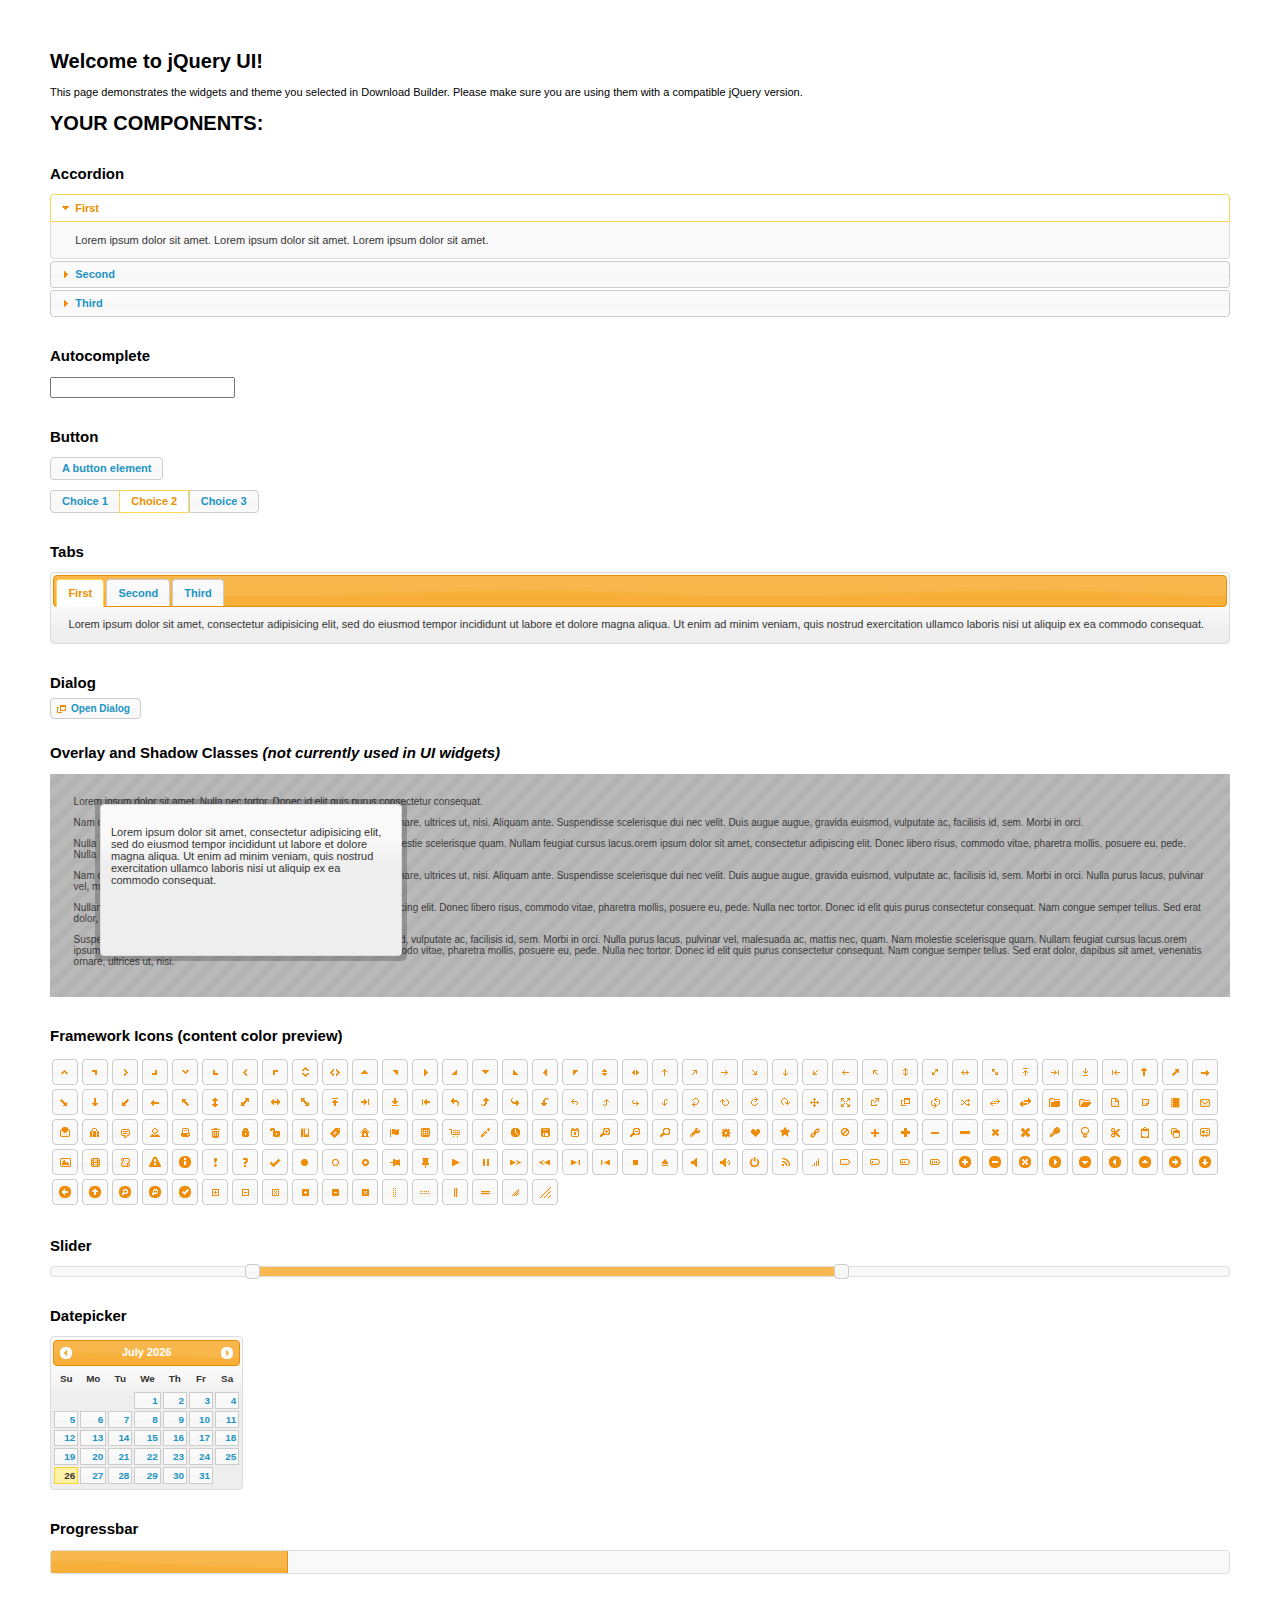
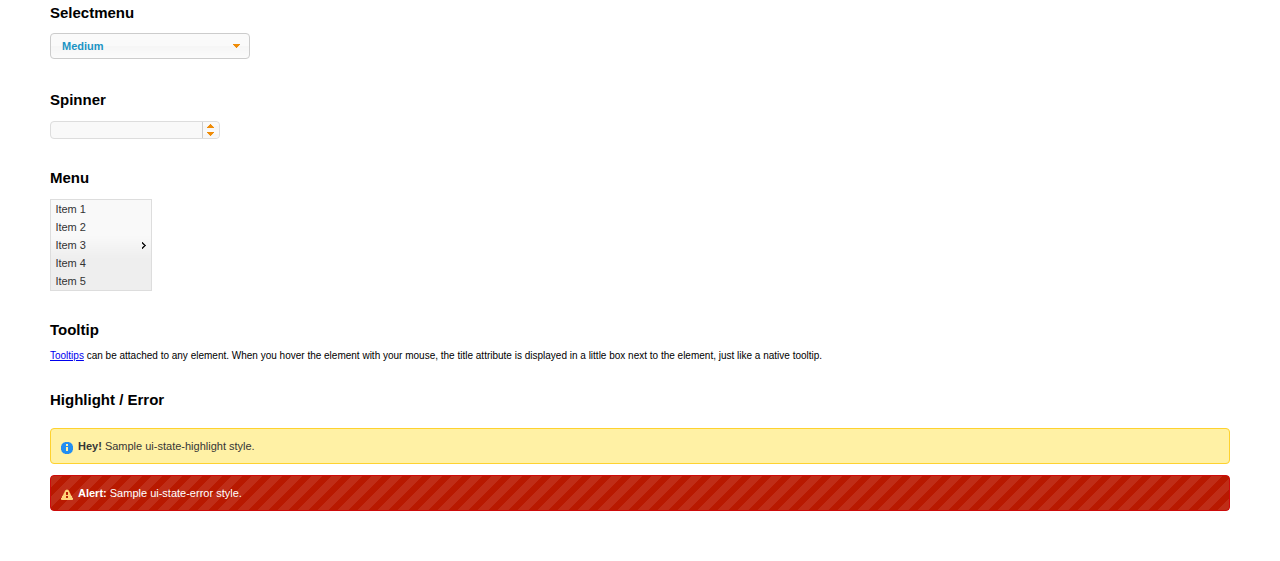
<file: jquery/index.html>
<!doctype html>
<html lang="us">
<head>
	<meta charset="utf-8">
	<title>jQuery UI Example Page</title>
	<link href="jquery-ui.css" rel="stylesheet">
	<style>
	body{
		font: 62.5% "Trebuchet MS", sans-serif;
		margin: 50px;
	}
	.demoHeaders {
		margin-top: 2em;
	}
	#dialog-link {
		padding: .4em 1em .4em 20px;
		text-decoration: none;
		position: relative;
	}
	#dialog-link span.ui-icon {
		margin: 0 5px 0 0;
		position: absolute;
		left: .2em;
		top: 50%;
		margin-top: -8px;
	}
	#icons {
		margin: 0;
		padding: 0;
	}
	#icons li {
		margin: 2px;
		position: relative;
		padding: 4px 0;
		cursor: pointer;
		float: left;
		list-style: none;
	}
	#icons span.ui-icon {
		float: left;
		margin: 0 4px;
	}
	.fakewindowcontain .ui-widget-overlay {
		position: absolute;
	}
	select {
		width: 200px;
	}
	</style>
</head>
<body>

<h1>Welcome to jQuery UI!</h1>

<div class="ui-widget">
	<p>This page demonstrates the widgets and theme you selected in Download Builder. Please make sure you are using them with a compatible jQuery version.</p>
</div>

<h1>YOUR COMPONENTS:</h1>


<!-- Accordion -->
<h2 class="demoHeaders">Accordion</h2>
<div id="accordion">
	<h3>First</h3>
	<div>Lorem ipsum dolor sit amet. Lorem ipsum dolor sit amet. Lorem ipsum dolor sit amet.</div>
	<h3>Second</h3>
	<div>Phasellus mattis tincidunt nibh.</div>
	<h3>Third</h3>
	<div>Nam dui erat, auctor a, dignissim quis.</div>
</div>



<!-- Autocomplete -->
<h2 class="demoHeaders">Autocomplete</h2>
<div>
	<input id="autocomplete" title="type &quot;a&quot;">
</div>



<!-- Button -->
<h2 class="demoHeaders">Button</h2>
<button id="button">A button element</button>
<form style="margin-top: 1em;">
	<div id="radioset">
		<input type="radio" id="radio1" name="radio"><label for="radio1">Choice 1</label>
		<input type="radio" id="radio2" name="radio" checked="checked"><label for="radio2">Choice 2</label>
		<input type="radio" id="radio3" name="radio"><label for="radio3">Choice 3</label>
	</div>
</form>



<!-- Tabs -->
<h2 class="demoHeaders">Tabs</h2>
<div id="tabs">
	<ul>
		<li><a href="#tabs-1">First</a></li>
		<li><a href="#tabs-2">Second</a></li>
		<li><a href="#tabs-3">Third</a></li>
	</ul>
	<div id="tabs-1">Lorem ipsum dolor sit amet, consectetur adipisicing elit, sed do eiusmod tempor incididunt ut labore et dolore magna aliqua. Ut enim ad minim veniam, quis nostrud exercitation ullamco laboris nisi ut aliquip ex ea commodo consequat.</div>
	<div id="tabs-2">Phasellus mattis tincidunt nibh. Cras orci urna, blandit id, pretium vel, aliquet ornare, felis. Maecenas scelerisque sem non nisl. Fusce sed lorem in enim dictum bibendum.</div>
	<div id="tabs-3">Nam dui erat, auctor a, dignissim quis, sollicitudin eu, felis. Pellentesque nisi urna, interdum eget, sagittis et, consequat vestibulum, lacus. Mauris porttitor ullamcorper augue.</div>
</div>



<!-- Dialog NOTE: Dialog is not generated by UI in this demo so it can be visually styled in themeroller-->
<h2 class="demoHeaders">Dialog</h2>
<p><a href="#" id="dialog-link" class="ui-state-default ui-corner-all"><span class="ui-icon ui-icon-newwin"></span>Open Dialog</a></p>

<h2 class="demoHeaders">Overlay and Shadow Classes <em>(not currently used in UI widgets)</em></h2>
<div style="position: relative; width: 96%; height: 200px; padding:1% 2%; overflow:hidden;" class="fakewindowcontain">
	<p>Lorem ipsum dolor sit amet,  Nulla nec tortor. Donec id elit quis purus consectetur consequat. </p><p>Nam congue semper tellus. Sed erat dolor, dapibus sit amet, venenatis ornare, ultrices ut, nisi. Aliquam ante. Suspendisse scelerisque dui nec velit. Duis augue augue, gravida euismod, vulputate ac, facilisis id, sem. Morbi in orci. </p><p>Nulla purus lacus, pulvinar vel, malesuada ac, mattis nec, quam. Nam molestie scelerisque quam. Nullam feugiat cursus lacus.orem ipsum dolor sit amet, consectetur adipiscing elit. Donec libero risus, commodo vitae, pharetra mollis, posuere eu, pede. Nulla nec tortor. Donec id elit quis purus consectetur consequat. </p><p>Nam congue semper tellus. Sed erat dolor, dapibus sit amet, venenatis ornare, ultrices ut, nisi. Aliquam ante. Suspendisse scelerisque dui nec velit. Duis augue augue, gravida euismod, vulputate ac, facilisis id, sem. Morbi in orci. Nulla purus lacus, pulvinar vel, malesuada ac, mattis nec, quam. Nam molestie scelerisque quam. </p><p>Nullam feugiat cursus lacus.orem ipsum dolor sit amet, consectetur adipiscing elit. Donec libero risus, commodo vitae, pharetra mollis, posuere eu, pede. Nulla nec tortor. Donec id elit quis purus consectetur consequat. Nam congue semper tellus. Sed erat dolor, dapibus sit amet, venenatis ornare, ultrices ut, nisi. Aliquam ante. </p><p>Suspendisse scelerisque dui nec velit. Duis augue augue, gravida euismod, vulputate ac, facilisis id, sem. Morbi in orci. Nulla purus lacus, pulvinar vel, malesuada ac, mattis nec, quam. Nam molestie scelerisque quam. Nullam feugiat cursus lacus.orem ipsum dolor sit amet, consectetur adipiscing elit. Donec libero risus, commodo vitae, pharetra mollis, posuere eu, pede. Nulla nec tortor. Donec id elit quis purus consectetur consequat. Nam congue semper tellus. Sed erat dolor, dapibus sit amet, venenatis ornare, ultrices ut, nisi. </p>

	<!-- ui-dialog -->
	<div class="ui-overlay"><div class="ui-widget-overlay"></div><div class="ui-widget-shadow ui-corner-all" style="width: 302px; height: 152px; position: absolute; left: 50px; top: 30px;"></div></div>
	<div style="position: absolute; width: 280px; height: 130px;left: 50px; top: 30px; padding: 10px;" class="ui-widget ui-widget-content ui-corner-all">
		<div class="ui-dialog-content ui-widget-content" style="background: none; border: 0;">
			<p>Lorem ipsum dolor sit amet, consectetur adipisicing elit, sed do eiusmod tempor incididunt ut labore et dolore magna aliqua. Ut enim ad minim veniam, quis nostrud exercitation ullamco laboris nisi ut aliquip ex ea commodo consequat.</p>
		</div>
	</div>

</div>

<!-- ui-dialog -->
<div id="dialog" title="Dialog Title">
	<p>Lorem ipsum dolor sit amet, consectetur adipisicing elit, sed do eiusmod tempor incididunt ut labore et dolore magna aliqua. Ut enim ad minim veniam, quis nostrud exercitation ullamco laboris nisi ut aliquip ex ea commodo consequat.</p>
</div>



<h2 class="demoHeaders">Framework Icons (content color preview)</h2>
<ul id="icons" class="ui-widget ui-helper-clearfix">
	<li class="ui-state-default ui-corner-all" title=".ui-icon-carat-1-n"><span class="ui-icon ui-icon-carat-1-n"></span></li>
	<li class="ui-state-default ui-corner-all" title=".ui-icon-carat-1-ne"><span class="ui-icon ui-icon-carat-1-ne"></span></li>
	<li class="ui-state-default ui-corner-all" title=".ui-icon-carat-1-e"><span class="ui-icon ui-icon-carat-1-e"></span></li>
	<li class="ui-state-default ui-corner-all" title=".ui-icon-carat-1-se"><span class="ui-icon ui-icon-carat-1-se"></span></li>
	<li class="ui-state-default ui-corner-all" title=".ui-icon-carat-1-s"><span class="ui-icon ui-icon-carat-1-s"></span></li>
	<li class="ui-state-default ui-corner-all" title=".ui-icon-carat-1-sw"><span class="ui-icon ui-icon-carat-1-sw"></span></li>
	<li class="ui-state-default ui-corner-all" title=".ui-icon-carat-1-w"><span class="ui-icon ui-icon-carat-1-w"></span></li>
	<li class="ui-state-default ui-corner-all" title=".ui-icon-carat-1-nw"><span class="ui-icon ui-icon-carat-1-nw"></span></li>
	<li class="ui-state-default ui-corner-all" title=".ui-icon-carat-2-n-s"><span class="ui-icon ui-icon-carat-2-n-s"></span></li>
	<li class="ui-state-default ui-corner-all" title=".ui-icon-carat-2-e-w"><span class="ui-icon ui-icon-carat-2-e-w"></span></li>
	<li class="ui-state-default ui-corner-all" title=".ui-icon-triangle-1-n"><span class="ui-icon ui-icon-triangle-1-n"></span></li>
	<li class="ui-state-default ui-corner-all" title=".ui-icon-triangle-1-ne"><span class="ui-icon ui-icon-triangle-1-ne"></span></li>
	<li class="ui-state-default ui-corner-all" title=".ui-icon-triangle-1-e"><span class="ui-icon ui-icon-triangle-1-e"></span></li>
	<li class="ui-state-default ui-corner-all" title=".ui-icon-triangle-1-se"><span class="ui-icon ui-icon-triangle-1-se"></span></li>
	<li class="ui-state-default ui-corner-all" title=".ui-icon-triangle-1-s"><span class="ui-icon ui-icon-triangle-1-s"></span></li>
	<li class="ui-state-default ui-corner-all" title=".ui-icon-triangle-1-sw"><span class="ui-icon ui-icon-triangle-1-sw"></span></li>
	<li class="ui-state-default ui-corner-all" title=".ui-icon-triangle-1-w"><span class="ui-icon ui-icon-triangle-1-w"></span></li>
	<li class="ui-state-default ui-corner-all" title=".ui-icon-triangle-1-nw"><span class="ui-icon ui-icon-triangle-1-nw"></span></li>
	<li class="ui-state-default ui-corner-all" title=".ui-icon-triangle-2-n-s"><span class="ui-icon ui-icon-triangle-2-n-s"></span></li>
	<li class="ui-state-default ui-corner-all" title=".ui-icon-triangle-2-e-w"><span class="ui-icon ui-icon-triangle-2-e-w"></span></li>
	<li class="ui-state-default ui-corner-all" title=".ui-icon-arrow-1-n"><span class="ui-icon ui-icon-arrow-1-n"></span></li>
	<li class="ui-state-default ui-corner-all" title=".ui-icon-arrow-1-ne"><span class="ui-icon ui-icon-arrow-1-ne"></span></li>
	<li class="ui-state-default ui-corner-all" title=".ui-icon-arrow-1-e"><span class="ui-icon ui-icon-arrow-1-e"></span></li>
	<li class="ui-state-default ui-corner-all" title=".ui-icon-arrow-1-se"><span class="ui-icon ui-icon-arrow-1-se"></span></li>
	<li class="ui-state-default ui-corner-all" title=".ui-icon-arrow-1-s"><span class="ui-icon ui-icon-arrow-1-s"></span></li>
	<li class="ui-state-default ui-corner-all" title=".ui-icon-arrow-1-sw"><span class="ui-icon ui-icon-arrow-1-sw"></span></li>
	<li class="ui-state-default ui-corner-all" title=".ui-icon-arrow-1-w"><span class="ui-icon ui-icon-arrow-1-w"></span></li>
	<li class="ui-state-default ui-corner-all" title=".ui-icon-arrow-1-nw"><span class="ui-icon ui-icon-arrow-1-nw"></span></li>
	<li class="ui-state-default ui-corner-all" title=".ui-icon-arrow-2-n-s"><span class="ui-icon ui-icon-arrow-2-n-s"></span></li>
	<li class="ui-state-default ui-corner-all" title=".ui-icon-arrow-2-ne-sw"><span class="ui-icon ui-icon-arrow-2-ne-sw"></span></li>
	<li class="ui-state-default ui-corner-all" title=".ui-icon-arrow-2-e-w"><span class="ui-icon ui-icon-arrow-2-e-w"></span></li>
	<li class="ui-state-default ui-corner-all" title=".ui-icon-arrow-2-se-nw"><span class="ui-icon ui-icon-arrow-2-se-nw"></span></li>
	<li class="ui-state-default ui-corner-all" title=".ui-icon-arrowstop-1-n"><span class="ui-icon ui-icon-arrowstop-1-n"></span></li>
	<li class="ui-state-default ui-corner-all" title=".ui-icon-arrowstop-1-e"><span class="ui-icon ui-icon-arrowstop-1-e"></span></li>
	<li class="ui-state-default ui-corner-all" title=".ui-icon-arrowstop-1-s"><span class="ui-icon ui-icon-arrowstop-1-s"></span></li>
	<li class="ui-state-default ui-corner-all" title=".ui-icon-arrowstop-1-w"><span class="ui-icon ui-icon-arrowstop-1-w"></span></li>
	<li class="ui-state-default ui-corner-all" title=".ui-icon-arrowthick-1-n"><span class="ui-icon ui-icon-arrowthick-1-n"></span></li>
	<li class="ui-state-default ui-corner-all" title=".ui-icon-arrowthick-1-ne"><span class="ui-icon ui-icon-arrowthick-1-ne"></span></li>
	<li class="ui-state-default ui-corner-all" title=".ui-icon-arrowthick-1-e"><span class="ui-icon ui-icon-arrowthick-1-e"></span></li>
	<li class="ui-state-default ui-corner-all" title=".ui-icon-arrowthick-1-se"><span class="ui-icon ui-icon-arrowthick-1-se"></span></li>
	<li class="ui-state-default ui-corner-all" title=".ui-icon-arrowthick-1-s"><span class="ui-icon ui-icon-arrowthick-1-s"></span></li>
	<li class="ui-state-default ui-corner-all" title=".ui-icon-arrowthick-1-sw"><span class="ui-icon ui-icon-arrowthick-1-sw"></span></li>
	<li class="ui-state-default ui-corner-all" title=".ui-icon-arrowthick-1-w"><span class="ui-icon ui-icon-arrowthick-1-w"></span></li>
	<li class="ui-state-default ui-corner-all" title=".ui-icon-arrowthick-1-nw"><span class="ui-icon ui-icon-arrowthick-1-nw"></span></li>
	<li class="ui-state-default ui-corner-all" title=".ui-icon-arrowthick-2-n-s"><span class="ui-icon ui-icon-arrowthick-2-n-s"></span></li>
	<li class="ui-state-default ui-corner-all" title=".ui-icon-arrowthick-2-ne-sw"><span class="ui-icon ui-icon-arrowthick-2-ne-sw"></span></li>
	<li class="ui-state-default ui-corner-all" title=".ui-icon-arrowthick-2-e-w"><span class="ui-icon ui-icon-arrowthick-2-e-w"></span></li>
	<li class="ui-state-default ui-corner-all" title=".ui-icon-arrowthick-2-se-nw"><span class="ui-icon ui-icon-arrowthick-2-se-nw"></span></li>
	<li class="ui-state-default ui-corner-all" title=".ui-icon-arrowthickstop-1-n"><span class="ui-icon ui-icon-arrowthickstop-1-n"></span></li>
	<li class="ui-state-default ui-corner-all" title=".ui-icon-arrowthickstop-1-e"><span class="ui-icon ui-icon-arrowthickstop-1-e"></span></li>
	<li class="ui-state-default ui-corner-all" title=".ui-icon-arrowthickstop-1-s"><span class="ui-icon ui-icon-arrowthickstop-1-s"></span></li>
	<li class="ui-state-default ui-corner-all" title=".ui-icon-arrowthickstop-1-w"><span class="ui-icon ui-icon-arrowthickstop-1-w"></span></li>
	<li class="ui-state-default ui-corner-all" title=".ui-icon-arrowreturnthick-1-w"><span class="ui-icon ui-icon-arrowreturnthick-1-w"></span></li>
	<li class="ui-state-default ui-corner-all" title=".ui-icon-arrowreturnthick-1-n"><span class="ui-icon ui-icon-arrowreturnthick-1-n"></span></li>
	<li class="ui-state-default ui-corner-all" title=".ui-icon-arrowreturnthick-1-e"><span class="ui-icon ui-icon-arrowreturnthick-1-e"></span></li>
	<li class="ui-state-default ui-corner-all" title=".ui-icon-arrowreturnthick-1-s"><span class="ui-icon ui-icon-arrowreturnthick-1-s"></span></li>
	<li class="ui-state-default ui-corner-all" title=".ui-icon-arrowreturn-1-w"><span class="ui-icon ui-icon-arrowreturn-1-w"></span></li>
	<li class="ui-state-default ui-corner-all" title=".ui-icon-arrowreturn-1-n"><span class="ui-icon ui-icon-arrowreturn-1-n"></span></li>
	<li class="ui-state-default ui-corner-all" title=".ui-icon-arrowreturn-1-e"><span class="ui-icon ui-icon-arrowreturn-1-e"></span></li>
	<li class="ui-state-default ui-corner-all" title=".ui-icon-arrowreturn-1-s"><span class="ui-icon ui-icon-arrowreturn-1-s"></span></li>
	<li class="ui-state-default ui-corner-all" title=".ui-icon-arrowrefresh-1-w"><span class="ui-icon ui-icon-arrowrefresh-1-w"></span></li>
	<li class="ui-state-default ui-corner-all" title=".ui-icon-arrowrefresh-1-n"><span class="ui-icon ui-icon-arrowrefresh-1-n"></span></li>
	<li class="ui-state-default ui-corner-all" title=".ui-icon-arrowrefresh-1-e"><span class="ui-icon ui-icon-arrowrefresh-1-e"></span></li>
	<li class="ui-state-default ui-corner-all" title=".ui-icon-arrowrefresh-1-s"><span class="ui-icon ui-icon-arrowrefresh-1-s"></span></li>
	<li class="ui-state-default ui-corner-all" title=".ui-icon-arrow-4"><span class="ui-icon ui-icon-arrow-4"></span></li>
	<li class="ui-state-default ui-corner-all" title=".ui-icon-arrow-4-diag"><span class="ui-icon ui-icon-arrow-4-diag"></span></li>
	<li class="ui-state-default ui-corner-all" title=".ui-icon-extlink"><span class="ui-icon ui-icon-extlink"></span></li>
	<li class="ui-state-default ui-corner-all" title=".ui-icon-newwin"><span class="ui-icon ui-icon-newwin"></span></li>
	<li class="ui-state-default ui-corner-all" title=".ui-icon-refresh"><span class="ui-icon ui-icon-refresh"></span></li>
	<li class="ui-state-default ui-corner-all" title=".ui-icon-shuffle"><span class="ui-icon ui-icon-shuffle"></span></li>
	<li class="ui-state-default ui-corner-all" title=".ui-icon-transfer-e-w"><span class="ui-icon ui-icon-transfer-e-w"></span></li>
	<li class="ui-state-default ui-corner-all" title=".ui-icon-transferthick-e-w"><span class="ui-icon ui-icon-transferthick-e-w"></span></li>
	<li class="ui-state-default ui-corner-all" title=".ui-icon-folder-collapsed"><span class="ui-icon ui-icon-folder-collapsed"></span></li>
	<li class="ui-state-default ui-corner-all" title=".ui-icon-folder-open"><span class="ui-icon ui-icon-folder-open"></span></li>
	<li class="ui-state-default ui-corner-all" title=".ui-icon-document"><span class="ui-icon ui-icon-document"></span></li>
	<li class="ui-state-default ui-corner-all" title=".ui-icon-document-b"><span class="ui-icon ui-icon-document-b"></span></li>
	<li class="ui-state-default ui-corner-all" title=".ui-icon-note"><span class="ui-icon ui-icon-note"></span></li>
	<li class="ui-state-default ui-corner-all" title=".ui-icon-mail-closed"><span class="ui-icon ui-icon-mail-closed"></span></li>
	<li class="ui-state-default ui-corner-all" title=".ui-icon-mail-open"><span class="ui-icon ui-icon-mail-open"></span></li>
	<li class="ui-state-default ui-corner-all" title=".ui-icon-suitcase"><span class="ui-icon ui-icon-suitcase"></span></li>
	<li class="ui-state-default ui-corner-all" title=".ui-icon-comment"><span class="ui-icon ui-icon-comment"></span></li>
	<li class="ui-state-default ui-corner-all" title=".ui-icon-person"><span class="ui-icon ui-icon-person"></span></li>
	<li class="ui-state-default ui-corner-all" title=".ui-icon-print"><span class="ui-icon ui-icon-print"></span></li>
	<li class="ui-state-default ui-corner-all" title=".ui-icon-trash"><span class="ui-icon ui-icon-trash"></span></li>
	<li class="ui-state-default ui-corner-all" title=".ui-icon-locked"><span class="ui-icon ui-icon-locked"></span></li>
	<li class="ui-state-default ui-corner-all" title=".ui-icon-unlocked"><span class="ui-icon ui-icon-unlocked"></span></li>
	<li class="ui-state-default ui-corner-all" title=".ui-icon-bookmark"><span class="ui-icon ui-icon-bookmark"></span></li>
	<li class="ui-state-default ui-corner-all" title=".ui-icon-tag"><span class="ui-icon ui-icon-tag"></span></li>
	<li class="ui-state-default ui-corner-all" title=".ui-icon-home"><span class="ui-icon ui-icon-home"></span></li>
	<li class="ui-state-default ui-corner-all" title=".ui-icon-flag"><span class="ui-icon ui-icon-flag"></span></li>
	<li class="ui-state-default ui-corner-all" title=".ui-icon-calculator"><span class="ui-icon ui-icon-calculator"></span></li>
	<li class="ui-state-default ui-corner-all" title=".ui-icon-cart"><span class="ui-icon ui-icon-cart"></span></li>
	<li class="ui-state-default ui-corner-all" title=".ui-icon-pencil"><span class="ui-icon ui-icon-pencil"></span></li>
	<li class="ui-state-default ui-corner-all" title=".ui-icon-clock"><span class="ui-icon ui-icon-clock"></span></li>
	<li class="ui-state-default ui-corner-all" title=".ui-icon-disk"><span class="ui-icon ui-icon-disk"></span></li>
	<li class="ui-state-default ui-corner-all" title=".ui-icon-calendar"><span class="ui-icon ui-icon-calendar"></span></li>
	<li class="ui-state-default ui-corner-all" title=".ui-icon-zoomin"><span class="ui-icon ui-icon-zoomin"></span></li>
	<li class="ui-state-default ui-corner-all" title=".ui-icon-zoomout"><span class="ui-icon ui-icon-zoomout"></span></li>
	<li class="ui-state-default ui-corner-all" title=".ui-icon-search"><span class="ui-icon ui-icon-search"></span></li>
	<li class="ui-state-default ui-corner-all" title=".ui-icon-wrench"><span class="ui-icon ui-icon-wrench"></span></li>
	<li class="ui-state-default ui-corner-all" title=".ui-icon-gear"><span class="ui-icon ui-icon-gear"></span></li>
	<li class="ui-state-default ui-corner-all" title=".ui-icon-heart"><span class="ui-icon ui-icon-heart"></span></li>
	<li class="ui-state-default ui-corner-all" title=".ui-icon-star"><span class="ui-icon ui-icon-star"></span></li>
	<li class="ui-state-default ui-corner-all" title=".ui-icon-link"><span class="ui-icon ui-icon-link"></span></li>
	<li class="ui-state-default ui-corner-all" title=".ui-icon-cancel"><span class="ui-icon ui-icon-cancel"></span></li>
	<li class="ui-state-default ui-corner-all" title=".ui-icon-plus"><span class="ui-icon ui-icon-plus"></span></li>
	<li class="ui-state-default ui-corner-all" title=".ui-icon-plusthick"><span class="ui-icon ui-icon-plusthick"></span></li>
	<li class="ui-state-default ui-corner-all" title=".ui-icon-minus"><span class="ui-icon ui-icon-minus"></span></li>
	<li class="ui-state-default ui-corner-all" title=".ui-icon-minusthick"><span class="ui-icon ui-icon-minusthick"></span></li>
	<li class="ui-state-default ui-corner-all" title=".ui-icon-close"><span class="ui-icon ui-icon-close"></span></li>
	<li class="ui-state-default ui-corner-all" title=".ui-icon-closethick"><span class="ui-icon ui-icon-closethick"></span></li>
	<li class="ui-state-default ui-corner-all" title=".ui-icon-key"><span class="ui-icon ui-icon-key"></span></li>
	<li class="ui-state-default ui-corner-all" title=".ui-icon-lightbulb"><span class="ui-icon ui-icon-lightbulb"></span></li>
	<li class="ui-state-default ui-corner-all" title=".ui-icon-scissors"><span class="ui-icon ui-icon-scissors"></span></li>
	<li class="ui-state-default ui-corner-all" title=".ui-icon-clipboard"><span class="ui-icon ui-icon-clipboard"></span></li>
	<li class="ui-state-default ui-corner-all" title=".ui-icon-copy"><span class="ui-icon ui-icon-copy"></span></li>
	<li class="ui-state-default ui-corner-all" title=".ui-icon-contact"><span class="ui-icon ui-icon-contact"></span></li>
	<li class="ui-state-default ui-corner-all" title=".ui-icon-image"><span class="ui-icon ui-icon-image"></span></li>
	<li class="ui-state-default ui-corner-all" title=".ui-icon-video"><span class="ui-icon ui-icon-video"></span></li>
	<li class="ui-state-default ui-corner-all" title=".ui-icon-script"><span class="ui-icon ui-icon-script"></span></li>
	<li class="ui-state-default ui-corner-all" title=".ui-icon-alert"><span class="ui-icon ui-icon-alert"></span></li>
	<li class="ui-state-default ui-corner-all" title=".ui-icon-info"><span class="ui-icon ui-icon-info"></span></li>
	<li class="ui-state-default ui-corner-all" title=".ui-icon-notice"><span class="ui-icon ui-icon-notice"></span></li>
	<li class="ui-state-default ui-corner-all" title=".ui-icon-help"><span class="ui-icon ui-icon-help"></span></li>
	<li class="ui-state-default ui-corner-all" title=".ui-icon-check"><span class="ui-icon ui-icon-check"></span></li>
	<li class="ui-state-default ui-corner-all" title=".ui-icon-bullet"><span class="ui-icon ui-icon-bullet"></span></li>
	<li class="ui-state-default ui-corner-all" title=".ui-icon-radio-off"><span class="ui-icon ui-icon-radio-off"></span></li>
	<li class="ui-state-default ui-corner-all" title=".ui-icon-radio-on"><span class="ui-icon ui-icon-radio-on"></span></li>
	<li class="ui-state-default ui-corner-all" title=".ui-icon-pin-w"><span class="ui-icon ui-icon-pin-w"></span></li>
	<li class="ui-state-default ui-corner-all" title=".ui-icon-pin-s"><span class="ui-icon ui-icon-pin-s"></span></li>
	<li class="ui-state-default ui-corner-all" title=".ui-icon-play"><span class="ui-icon ui-icon-play"></span></li>
	<li class="ui-state-default ui-corner-all" title=".ui-icon-pause"><span class="ui-icon ui-icon-pause"></span></li>
	<li class="ui-state-default ui-corner-all" title=".ui-icon-seek-next"><span class="ui-icon ui-icon-seek-next"></span></li>
	<li class="ui-state-default ui-corner-all" title=".ui-icon-seek-prev"><span class="ui-icon ui-icon-seek-prev"></span></li>
	<li class="ui-state-default ui-corner-all" title=".ui-icon-seek-end"><span class="ui-icon ui-icon-seek-end"></span></li>
	<li class="ui-state-default ui-corner-all" title=".ui-icon-seek-first"><span class="ui-icon ui-icon-seek-first"></span></li>
	<li class="ui-state-default ui-corner-all" title=".ui-icon-stop"><span class="ui-icon ui-icon-stop"></span></li>
	<li class="ui-state-default ui-corner-all" title=".ui-icon-eject"><span class="ui-icon ui-icon-eject"></span></li>
	<li class="ui-state-default ui-corner-all" title=".ui-icon-volume-off"><span class="ui-icon ui-icon-volume-off"></span></li>
	<li class="ui-state-default ui-corner-all" title=".ui-icon-volume-on"><span class="ui-icon ui-icon-volume-on"></span></li>
	<li class="ui-state-default ui-corner-all" title=".ui-icon-power"><span class="ui-icon ui-icon-power"></span></li>
	<li class="ui-state-default ui-corner-all" title=".ui-icon-signal-diag"><span class="ui-icon ui-icon-signal-diag"></span></li>
	<li class="ui-state-default ui-corner-all" title=".ui-icon-signal"><span class="ui-icon ui-icon-signal"></span></li>
	<li class="ui-state-default ui-corner-all" title=".ui-icon-battery-0"><span class="ui-icon ui-icon-battery-0"></span></li>
	<li class="ui-state-default ui-corner-all" title=".ui-icon-battery-1"><span class="ui-icon ui-icon-battery-1"></span></li>
	<li class="ui-state-default ui-corner-all" title=".ui-icon-battery-2"><span class="ui-icon ui-icon-battery-2"></span></li>
	<li class="ui-state-default ui-corner-all" title=".ui-icon-battery-3"><span class="ui-icon ui-icon-battery-3"></span></li>
	<li class="ui-state-default ui-corner-all" title=".ui-icon-circle-plus"><span class="ui-icon ui-icon-circle-plus"></span></li>
	<li class="ui-state-default ui-corner-all" title=".ui-icon-circle-minus"><span class="ui-icon ui-icon-circle-minus"></span></li>
	<li class="ui-state-default ui-corner-all" title=".ui-icon-circle-close"><span class="ui-icon ui-icon-circle-close"></span></li>
	<li class="ui-state-default ui-corner-all" title=".ui-icon-circle-triangle-e"><span class="ui-icon ui-icon-circle-triangle-e"></span></li>
	<li class="ui-state-default ui-corner-all" title=".ui-icon-circle-triangle-s"><span class="ui-icon ui-icon-circle-triangle-s"></span></li>
	<li class="ui-state-default ui-corner-all" title=".ui-icon-circle-triangle-w"><span class="ui-icon ui-icon-circle-triangle-w"></span></li>
	<li class="ui-state-default ui-corner-all" title=".ui-icon-circle-triangle-n"><span class="ui-icon ui-icon-circle-triangle-n"></span></li>
	<li class="ui-state-default ui-corner-all" title=".ui-icon-circle-arrow-e"><span class="ui-icon ui-icon-circle-arrow-e"></span></li>
	<li class="ui-state-default ui-corner-all" title=".ui-icon-circle-arrow-s"><span class="ui-icon ui-icon-circle-arrow-s"></span></li>
	<li class="ui-state-default ui-corner-all" title=".ui-icon-circle-arrow-w"><span class="ui-icon ui-icon-circle-arrow-w"></span></li>
	<li class="ui-state-default ui-corner-all" title=".ui-icon-circle-arrow-n"><span class="ui-icon ui-icon-circle-arrow-n"></span></li>
	<li class="ui-state-default ui-corner-all" title=".ui-icon-circle-zoomin"><span class="ui-icon ui-icon-circle-zoomin"></span></li>
	<li class="ui-state-default ui-corner-all" title=".ui-icon-circle-zoomout"><span class="ui-icon ui-icon-circle-zoomout"></span></li>
	<li class="ui-state-default ui-corner-all" title=".ui-icon-circle-check"><span class="ui-icon ui-icon-circle-check"></span></li>
	<li class="ui-state-default ui-corner-all" title=".ui-icon-circlesmall-plus"><span class="ui-icon ui-icon-circlesmall-plus"></span></li>
	<li class="ui-state-default ui-corner-all" title=".ui-icon-circlesmall-minus"><span class="ui-icon ui-icon-circlesmall-minus"></span></li>
	<li class="ui-state-default ui-corner-all" title=".ui-icon-circlesmall-close"><span class="ui-icon ui-icon-circlesmall-close"></span></li>
	<li class="ui-state-default ui-corner-all" title=".ui-icon-squaresmall-plus"><span class="ui-icon ui-icon-squaresmall-plus"></span></li>
	<li class="ui-state-default ui-corner-all" title=".ui-icon-squaresmall-minus"><span class="ui-icon ui-icon-squaresmall-minus"></span></li>
	<li class="ui-state-default ui-corner-all" title=".ui-icon-squaresmall-close"><span class="ui-icon ui-icon-squaresmall-close"></span></li>
	<li class="ui-state-default ui-corner-all" title=".ui-icon-grip-dotted-vertical"><span class="ui-icon ui-icon-grip-dotted-vertical"></span></li>
	<li class="ui-state-default ui-corner-all" title=".ui-icon-grip-dotted-horizontal"><span class="ui-icon ui-icon-grip-dotted-horizontal"></span></li>
	<li class="ui-state-default ui-corner-all" title=".ui-icon-grip-solid-vertical"><span class="ui-icon ui-icon-grip-solid-vertical"></span></li>
	<li class="ui-state-default ui-corner-all" title=".ui-icon-grip-solid-horizontal"><span class="ui-icon ui-icon-grip-solid-horizontal"></span></li>
	<li class="ui-state-default ui-corner-all" title=".ui-icon-gripsmall-diagonal-se"><span class="ui-icon ui-icon-gripsmall-diagonal-se"></span></li>
	<li class="ui-state-default ui-corner-all" title=".ui-icon-grip-diagonal-se"><span class="ui-icon ui-icon-grip-diagonal-se"></span></li>
</ul>


<!-- Slider -->
<h2 class="demoHeaders">Slider</h2>
<div id="slider"></div>



<!-- Datepicker -->
<h2 class="demoHeaders">Datepicker</h2>
<div id="datepicker"></div>



<!-- Progressbar -->
<h2 class="demoHeaders">Progressbar</h2>
<div id="progressbar"></div>



<!-- Progressbar -->
<h2 class="demoHeaders">Selectmenu</h2>
<select id="selectmenu">
	<option>Slower</option>
	<option>Slow</option>
	<option selected="selected">Medium</option>
	<option>Fast</option>
	<option>Faster</option>
</select>



<!-- Spinner -->
<h2 class="demoHeaders">Spinner</h2>
<input id="spinner">



<!-- Menu -->
<h2 class="demoHeaders">Menu</h2>
<ul style="width:100px;" id="menu">
	<li>Item 1</li>
	<li>Item 2</li>
	<li>Item 3
		<ul>
			<li>Item 3-1</li>
			<li>Item 3-2</li>
			<li>Item 3-3</li>
			<li>Item 3-4</li>
			<li>Item 3-5</li>
		</ul>
	</li>
	<li>Item 4</li>
	<li>Item 5</li>
</ul>



<!-- Tooltip -->
<h2 class="demoHeaders">Tooltip</h2>
<p id="tooltip">
	<a href="#" title="That&apos;s what this widget is">Tooltips</a> can be attached to any element. When you hover
the element with your mouse, the title attribute is displayed in a little box next to the element, just like a native tooltip.
</p>


<!-- Highlight / Error -->
<h2 class="demoHeaders">Highlight / Error</h2>
<div class="ui-widget">
	<div class="ui-state-highlight ui-corner-all" style="margin-top: 20px; padding: 0 .7em;">
		<p><span class="ui-icon ui-icon-info" style="float: left; margin-right: .3em;"></span>
		<strong>Hey!</strong> Sample ui-state-highlight style.</p>
	</div>
</div>
<br>
<div class="ui-widget">
	<div class="ui-state-error ui-corner-all" style="padding: 0 .7em;">
		<p><span class="ui-icon ui-icon-alert" style="float: left; margin-right: .3em;"></span>
		<strong>Alert:</strong> Sample ui-state-error style.</p>
	</div>
</div>

<script src="external/jquery/jquery.js"></script>
<script src="jquery-ui.js"></script>
<script>

$( "#accordion" ).accordion();



var availableTags = [
	"ActionScript",
	"AppleScript",
	"Asp",
	"BASIC",
	"C",
	"C++",
	"Clojure",
	"COBOL",
	"ColdFusion",
	"Erlang",
	"Fortran",
	"Groovy",
	"Haskell",
	"Java",
	"JavaScript",
	"Lisp",
	"Perl",
	"PHP",
	"Python",
	"Ruby",
	"Scala",
	"Scheme"
];
$( "#autocomplete" ).autocomplete({
	source: availableTags
});



$( "#button" ).button();
$( "#radioset" ).buttonset();



$( "#tabs" ).tabs();



$( "#dialog" ).dialog({
	autoOpen: false,
	width: 400,
	buttons: [
		{
			text: "Ok",
			click: function() {
				$( this ).dialog( "close" );
			}
		},
		{
			text: "Cancel",
			click: function() {
				$( this ).dialog( "close" );
			}
		}
	]
});

// Link to open the dialog
$( "#dialog-link" ).click(function( event ) {
	$( "#dialog" ).dialog( "open" );
	event.preventDefault();
});



$( "#datepicker" ).datepicker({
	inline: true
});



$( "#slider" ).slider({
	range: true,
	values: [ 17, 67 ]
});



$( "#progressbar" ).progressbar({
	value: 20
});



$( "#spinner" ).spinner();



$( "#menu" ).menu();



$( "#tooltip" ).tooltip();



$( "#selectmenu" ).selectmenu();


// Hover states on the static widgets
$( "#dialog-link, #icons li" ).hover(
	function() {
		$( this ).addClass( "ui-state-hover" );
	},
	function() {
		$( this ).removeClass( "ui-state-hover" );
	}
);
</script>
</body>
</html>
</file>
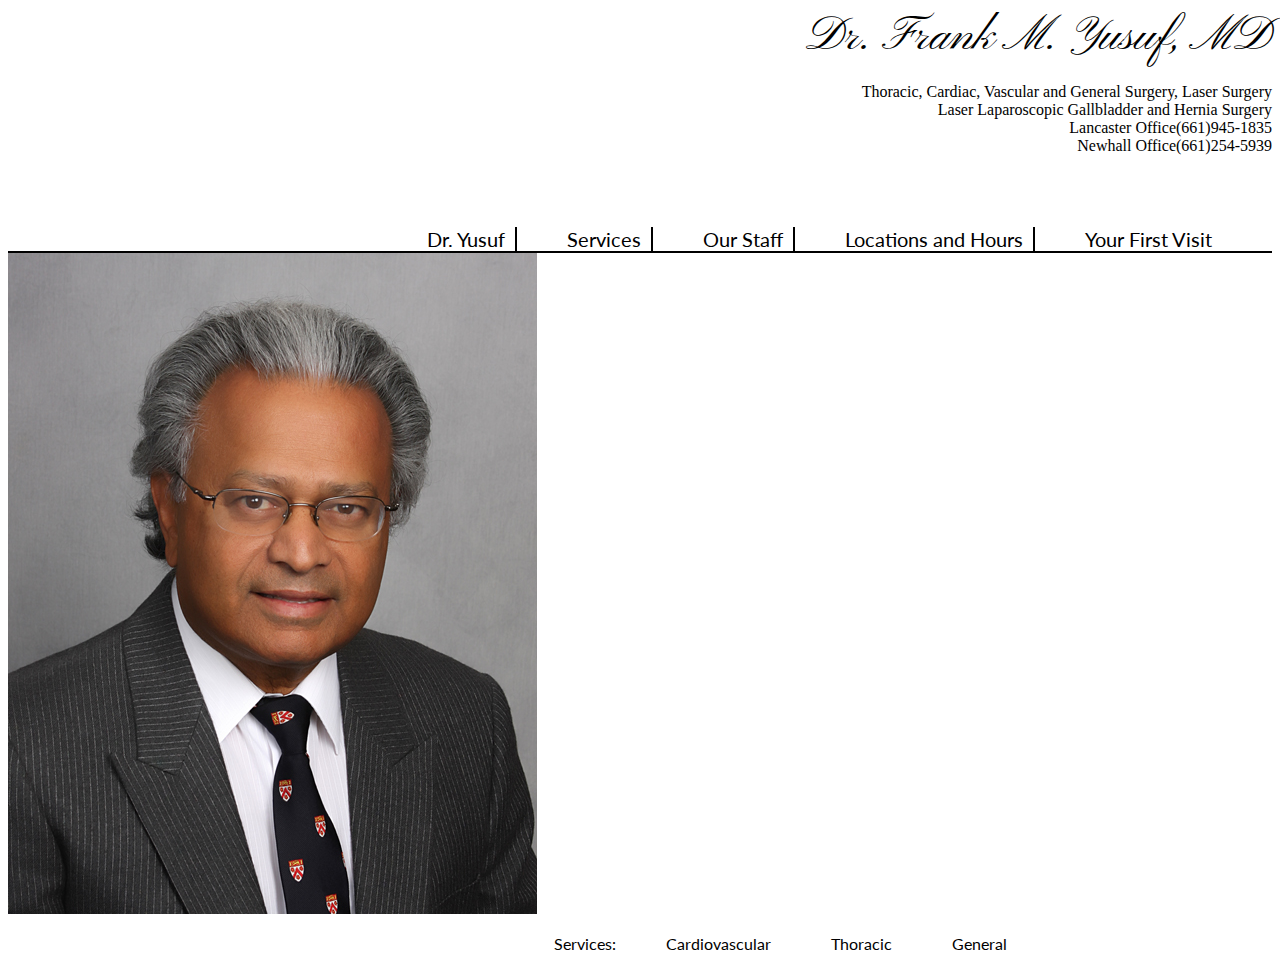
<file: services.html>
<!DOCTYPE html>
<html>
  <head>
    <meta charset="utf-8">
    <title>Services</title>
      <link rel="stylesheet" href="css/services.css" media="screen" title="no title" charset="utf-8">

      <link href='https://fonts.googleapis.com/css?family=Pinyon+Script' rel='stylesheet' type='text/css'>

      <link href='https://fonts.googleapis.com/css?family=Lato' rel='stylesheet' type='text/css'>
    <link href='https://fonts.googleapis.com/css?family=Wire+One' rel='stylesheet' type='text/css'>

      <script src="jquery/external/jquery/jquery.js"></script>

      <script src="jquery/jquery-ui.min.js"></script>

      <!-- <script src = "js/services.js">
        </script> -->

        <script src = "js/services2.js">

        </script>

  </head>
  <body>
    <header>
      <li class = "header" ><a href="index.html" id = "doctor">Dr. Frank M. Yusuf, MD</a></li>
      <ul>
      <ul>
      <li class = "header">Thoracic, Cardiac, Vascular and General Surgery, Laser Surgery</li>
      <li class ="header">Laser Laparoscopic Gallbladder and Hernia Surgery</li>
      <li class ="header">Lancaster Office(661)945-1835</li>
          <li class ="header">Newhall Office(661)254-5939</li>
    </ul>

    </header>

    <nav id = "mainNav">
     <li class = 'nav'><a href="about.html" class = "about"> Dr. Yusuf</a></li>
     <li class = 'nav'><a href="services.html" class ="about"> Services</a></li>
      <li class = 'nav'><a href="" class ="about"> Our Staff</a></li>
       <li class = 'nav'><a href="location.html" class ="about"> Locations and Hours</a></li>
        <li class = 'nav'><a href="#" class ="about" id = "lastli">Your First Visit</a></li>


    </nav>






  <img src="imgs/GaryCoppePhoto.jpeg" id = "DrYusuf" alt="Photo By Gary Coppe" />

<div class="contain">


  <nav id = "subNav">

    <ul class = "subNavUl">
      <li class = "subNav" id = "serv"> Services:</li>

      <li class = "subNav" id = "card">Cardiovascular

        <ul class = "subNavUl2">
          <li class = 'subCard'>Periocardial Window</li>
          <li class = 'subCard'>Pacemaker Insertion, Including AICD Pacemakers</li>
          <li class = 'subCard'>Carotid Artery Surgery</li>
          <li class = 'subCard'>Endovascular Abdominal Aortic Aneurysm Repair</li>
          <li class = 'subCard'>Peripheral Arterial Disease (PAD), Including Angioplasty and Bypass Surgery</li>
          <li class = 'subCard'>Varicose Vein Surgery, Including Subfascial Endoscoping Perforator Surgery Procedure (SEPS Procedure) </li>
          <li class = 'subCard'>Surgeries for Dialysis Patients, Including Creation of Cimino Fistula and Arteriovenous Graft and Declotting of Fistula and Graft; also, Permacath Insertion</li>
        </ul>







      <li class = "subNav" id ="thor">Thoracic
          <ul class = "subNavUl2">
            <li class = "subThor">Minimally Invasive Lung Surgery(VATS Procedure)</li>
              <li class = "subThor">Laparoscopic Nissen Fundoplication(Reflux/ GERD Surgery)</li>
                <li class= "subThor">Malignant Neoplasm Resection</li>
        </ul>





      <li class = "subNav" id = "gen">General
    <ul class = "subNavUl2">
      <li class = "subGen"> Laparoscopic Colorectal Surgery</li>
      <li class = "subGen"> Laparoscopic Adrenal Resection</li>
      <li class = "subGen"> Thyroid and Parathyroid Surgery</li>
      <li class = "subGen"> Laparoscopic Inguinal Hernia Repair and Ventral Hernia Repair</li>
      <li class = "subGen"> Laparoscopic Gallbladder Surgery</li>
    <li class = "subGen"> Hemorrhoid Surgery</li>
      <li class = "subGen"> Resection of Malignant Neoplasm</li>

    </ul>




    </ul>

  </nav>

</div>




<!-- <section class = "container"> -->




<!-- <div id="services">
  <h3 class = "services"> Thoracic Surgery...</h3>
  <div>
<ul id = "thor" >


    <li class = "servicesP">
  Minimally invasive lung surgery(VATS Procedure).
</li>

        <li class = "servicesP">
    Laparoscopic Nissen Fundoplication(Reflux/ GERD Surgery)
  </li>
        <li class = "servicesP">
  Malignant neoplasm resection.
</li>

</ul>
  </div>

  <h3 class = "services"> Cardiovascular Surgery...</h3>
  <div>
    <ul id = "card">

    <li class = "servicesP">
       Pericardial window
    </li>
    <li class = "servicesP">
      Pacemaker insertion, including AICD pacemakers.
    </li>
    <li class = "servicesP">
      Carotid artery surgery
    </li>
    <li class = "servicesP">
     Endovascular abdominal aortic aneurysm repair.
   </li>
    <li class = "servicesP">
       Peripheral arterial disease(PAD) surgery, including angioplasty and bypass surgery.
    </li>
    <li class = "servicesP">
       Varicose vein surgery, including subfascial endoscopic perforator surgery procedure(SEPS Procedure).
    </li>
    <li class = "servicesP">
      Surgeries for Dialysis patients, including creation of Cimino fistula and arteriovenous graft and declotting of fistula and graft; also, Permacath insertion.
    </li>

  </ul>

</div>

  <h3 class = "services"> General Surgery...</h3>
  <div>
    <ul id = "gen">
    <li class = "servicesP">
  Laparoscopic colorectal surgery.
  </li>
    <li class = "servicesP">
 Laparoscopic adrenal resection.
    </li>
    <li class = "servicesP">
 Thyroid and parathyroid surgery.
    </li>
    <li class = "servicesP">
  Laparoscopic inguinal hernia repair and ventral hernia repair.
   </li>
    <li class = "servicesP">
Laparoscopic gallbladder surgery.
    </li>
    <li class = "servicesP">
Hemorrhoid surgery
    </li>
    <li class = "servicesP">
Resection of malignant neoplasm.
    </li>
      </ul>

  </div>

</div>

</section> -->

  </body>
</html>
</file>
<file: css/services.css>
#doctor{
  font-family: 'Pinyon Script', cursive;
  text-decoration: none;
  font-size: 3em;
  color:black;
}

#doctor:visited{
  font-family: 'Pinyon Script', cursive;
    text-decoration: none;
  font-size: 3em;
  color:black;
}



.header{
  list-style: none;
  display: flex;
  justify-content: flex-end;

}
.right{
  display:flex;
  justify-content: flex-end;
}

/*.brag{
  float:left;
}*/

#mainNav{
  list-style: none;
  display: flex;
  justify-content: flex-end;
  align-items: flex-end;
  /*background-color: #D4A190;*/
  height:80px;
  color: white;
  border-bottom: 2px solid black;
}



.about{
  text-decoration: none;
  color:black;
    font-family: 'Lato', sans-serif;
      font-size: 1.25em;
        margin-right: 50px;
        padding-right: 10px;
        border-right: 2px solid black;
}
.about:hover{

    font-size: 1.25em;
      margin-right: 50px;
      /*background-color: rgba(255, 255, 255,.25);*/
        background-color: rgba(164, 190, 235, .75);
}

.about:visited{
  text-decoration: none;
  color:black;
    font-size: 1.25em;
      margin-right: 50px;
}

#lastli{
    border-right: none;
}


body{
  /*background-color: rgba(164, 190, 235, .75);*/
   /*background-color: #63A4BA;*/
      background-color: white;

}

.contain{
  float:right;
  width: 60%;

  /*border: 2px solid red;*/
  /*background-color: blue;*/
}

#serv{
  padding-right: 0px;
}
#subNav{
  list-style: none;
  display: flex;
  justify-content: flex-start;
  align-items: flex-end;
  color:black;
    font-family: 'Lato', sans-serif;
      font-size: 1em;

}



.subNavUl{
  display: flex;
  flex-direction: row;

}

.subNav{
  list-style: none;
  margin-right: 50px;
  padding-right: 10px;
  /*border-right: 2px solid red;*/
}



.subNav2{
  list-style: none;

}

.subThor{
  list-style: none;
  padding-top: 10px;


}

.subThor:hover{
  background-color: #808291;
  color:white;
}



.subCard{
  list-style: none;
  padding-top: 10px;
}

.subCard:hover{
  background-color: #808291;
  color:white;
}

#card:hover {
  background-color: #808291;
  color:white;
}

#gen:hover{
  background-color: #808291;
  color:white;
}
#thor:hover{
  background-color: #808291;
  color:white;
}
.subGen{
  list-style: none;
  padding-top: 10px;

}

.subGen:hover{
  background-color: #808291;
  color:white;
}



.container{
  width: 625px;
  height:1000px;
  float:right;
  background-color: white;
}

#services{
  display: block;
  text-decoration: none;
  outline: none;
  cursor:pointer;
  padding:8px 11px;
  font-family: 'Lato', sans-serif;
  letter-spacing: 1px;
  margin:5px;
  width: 250px;
  color:black;


}

 h3{
  background-color: #808291;
    /*background-color:black;*/
  color:white;
  text-align: center;
}

.servicesP{
  list-style:circle;
}


/*p{
  background-color: red;
}*/

/*#DrYusuf{
  float:none;

}*/


/*
.services{
  float:right;
}*/
</file>
